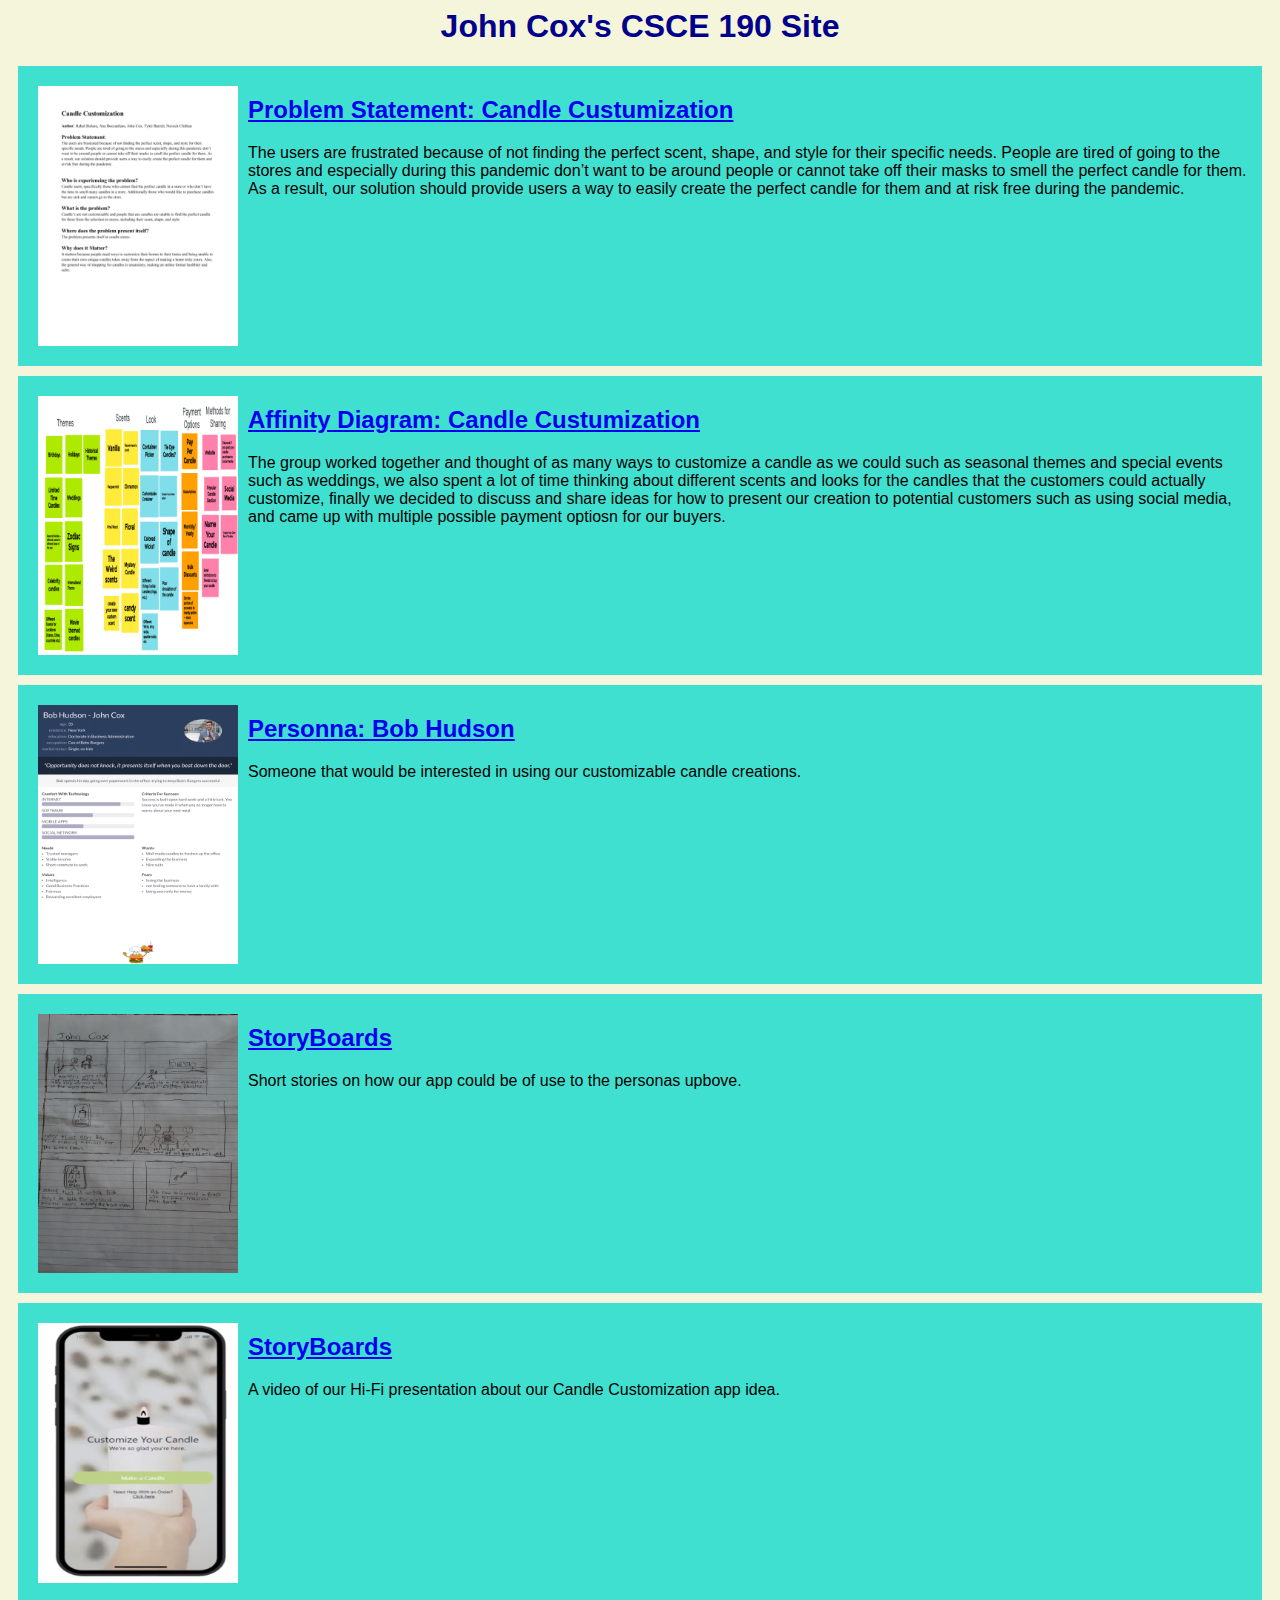
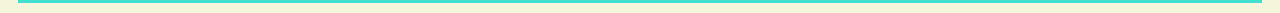
<file: index.html>
<DOCTYPE html>
    <html>
        <head>
            <title>CSCE 190: John Cox</title>
            <link rel = "stylesheet" href="styles.css">
        </head>
        <body>
            <h1>John Cox's CSCE 190 Site</h1>
    
            <!-- Problem Statement-->
            <section class="assignment">
                <a href="files/problem-statement.pdf"><img src= "images/problem-statement.png"></a>
                <section class="ass-details">
                    <a href="files/problem-statement.pdf"><h2>Problem Statement: Candle Custumization</h2></a>
                    <p>
                        The users are frustrated because of not finding the perfect scent, shape, and style for their specific needs. People are tired of going to the stores and especially during this pandemic don’t want to be around people or cannot take off their masks to smell the perfect candle for them. As a result, our solution should provide users a way to easily create the perfect candle for them and at risk free during the pandemic.
                    </p>
                </section>
            </section>

            <!-- Afinity Diagram-->
            <section class="assignment">
                <a href="files/affinity-diagram.pdf"><img src= "images/affinity-diagram.png"></a>
                <section class="ass-details">
                    <a href="files/affinity-diagram.pdf"><h2>Affinity Diagram: Candle Custumization</h2></a>
                    <p>
                        The group worked together and thought of as many ways to customize a candle as we could such as seasonal themes and special events such as weddings, we also spent a lot of time thinking about different scents and looks for the candles that the customers could actually customize, finally we decided to discuss and share ideas for how to present our creation to potential customers such as using social media, and came up with multiple possible payment optiosn for our buyers.
                    </p>
                </section>
            </section>
            <!--Persona Assignment-->
            <section class="assignment">
                <a href="files/personas.pdf"><img src="images/persona.png"></a>
                <section class="ass-details">
                    <a href="files/personas.pdf"><h2>Personna: Bob Hudson</h2></a>
                    <p>
                        Someone that would be interested in using our customizable candle creations.
                    </p>
                </section>
            </section>
            <!--Storyboard Assignment-->
            <section class="assignment">
                <a href="files/storyboard.pdf"><img src="images/storyboard.png"></a>
        <section class="ass-details">
            <a href="files/storyboard.pdf"><h2>StoryBoards</h2></a>
            <p>
                Short stories on how our app could be of use to the personas upbove.
            </p>
        </section>
    </section>
    <!--Storyboard Assignment-->
    <section class="assignment">
        <a href="https://www.youtube.com/watch?v=Y993L9IeBfY"><img src="images/Hifi.png"></a>
<section class="ass-details">
    <a href="https://www.youtube.com/watch?v=Y993L9IeBfY"><h2>StoryBoards</h2></a>
    <p>
        A video of our Hi-Fi presentation about our Candle Customization app idea.
    </p>
</section>
        </body>
    </html>
</file>
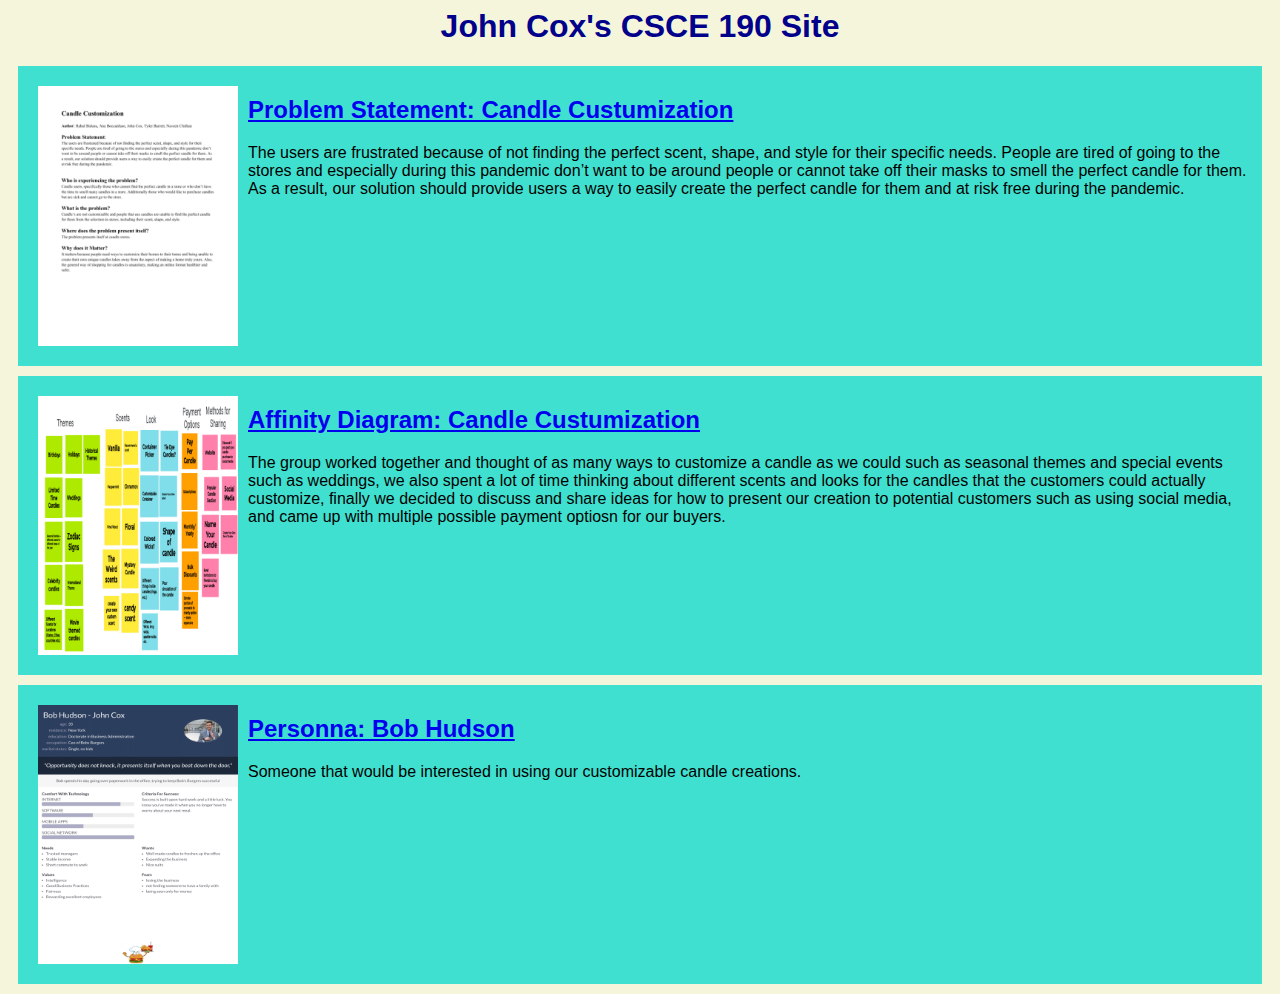
<file: Images/index.html>
<DOCTYPE html>
    <html>
        <head>
            <title>CSCE 190: John Cox</title>
            <link rel = "stylesheet" href="styles.css">
        </head>
        <body>
            <h1>John Cox's CSCE 190 Site</h1>
    
            <!-- Problem Statement-->
            <section class="assignment">
                <a href="files/problem-statement.pdf"><img src= "images/problem-statement.png"></a>
                <section class="ass-details">
                    <a href="files/problem-statement.pdf"><h2>Problem Statement: Candle Custumization</h2></a>
                    <p>
                        The users are frustrated because of not finding the perfect scent, shape, and style for their specific needs. People are tired of going to the stores and especially during this pandemic don’t want to be around people or cannot take off their masks to smell the perfect candle for them. As a result, our solution should provide users a way to easily create the perfect candle for them and at risk free during the pandemic.
                    </p>
                </section>
            </section>

            <!-- Afinity Diagram-->
            <section class="assignment">
                <a href="files/affinity-diagram.pdf"><img src= "images/affinity-diagram.png"></a>
                <section class="ass-details">
                    <a href="files/affinity-diagram.pdf"><h2>Affinity Diagram: Candle Custumization</h2></a>
                    <p>
                        The group worked together and thought of as many ways to customize a candle as we could such as seasonal themes and special events such as weddings, we also spent a lot of time thinking about different scents and looks for the candles that the customers could actually customize, finally we decided to discuss and share ideas for how to present our creation to potential customers such as using social media, and came up with multiple possible payment optiosn for our buyers.
                    </p>
                </section>
            </section>
            <!--Persona Assignment-->
            <section class="assignment">
                <a href="files/personas.pdf"><img src="images/persona.png"></a>
                <section class="ass-details">
                    <a href="files/personas.pdf"><h2>Personna: Bob Hudson</h2></a>
                    <p>
                        Someone that would be interested in using our customizable candle creations.
                    </p>
                </section>
            </section>
        </body>
    </html>
</file>
<file: styles.css>
body
{
    background:beige;
    font-family: Arial, Helvetica, sans-serif;
}

.assignment 
{
    background: turquoise;
    display: flex;
    margin: 10px;
    padding: 10px;
}

.assignment img
{
    width: 200px;
    padding: 10px;
}
h1
{
    color: darkblue;
    text-align: center;
}
</file>
<file: Images/styles.css>
body
{
    background:beige;
    font-family: Arial, Helvetica, sans-serif;
}

.assignment 
{
    background: turquoise;
    display: flex;
    margin: 10px;
    padding: 10px;
}

.assignment img
{
    width: 200px;
    padding: 10px;
}
h1
{
    color: darkblue;
    text-align: center;
}
</file>
